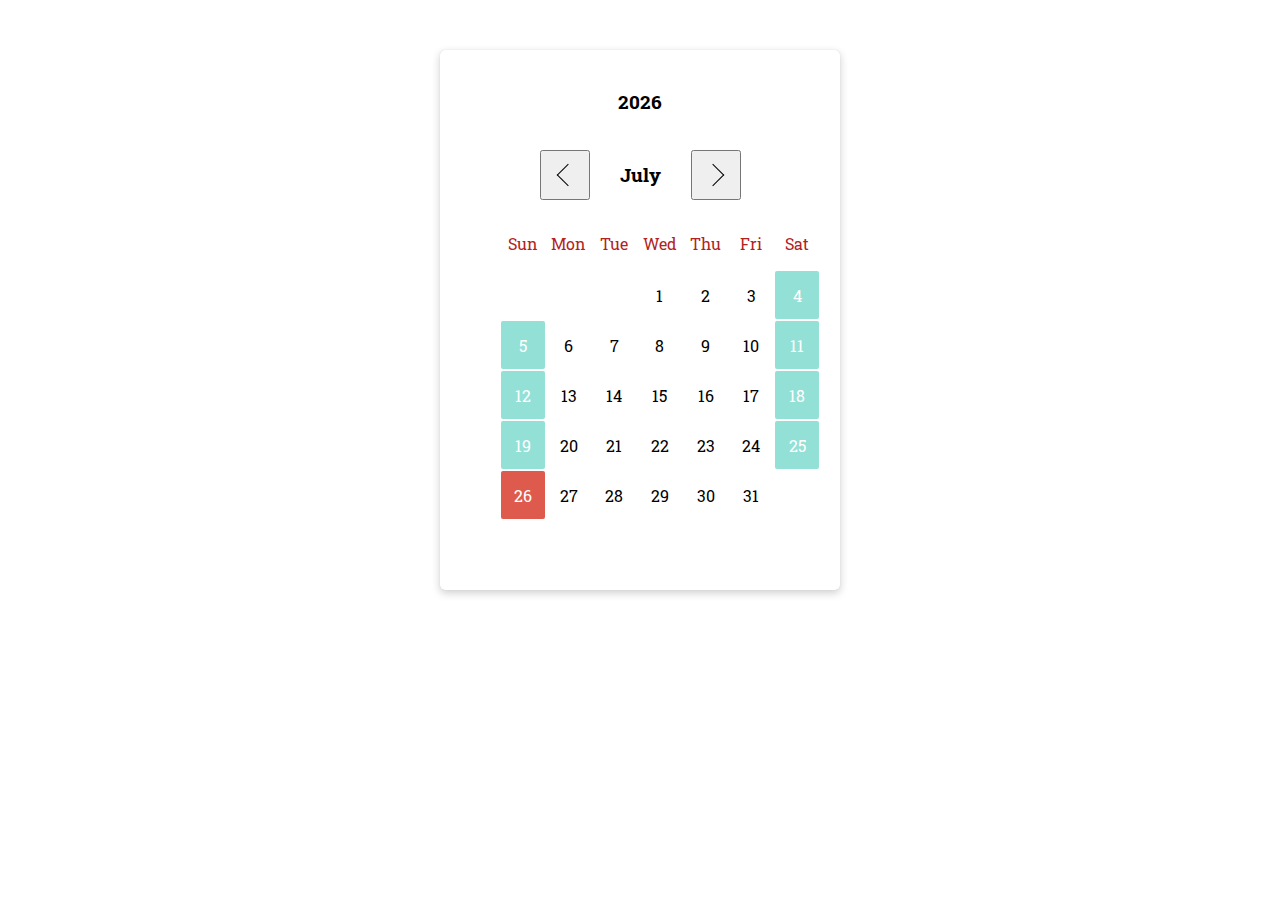
<file: calendar/index.html>
<!DOCTYPE html>
<html lang="en">
<head>
    <meta charset="UTF-8">
    <title>Calendar</title>
    <link rel="stylesheet" href="style.css">
</head>
<body>
<main>
    <div class="calendar-container">
        <h3 id="year"></h3>
        <div class="month-block">
            <button id="flip-month-back"></button>
            <h3 id="current-month"></h3>
            <button id="flip-month-next"></button>
        </div>

        <div id="days-of-week-names-container">
<!--            <ul class="days-of-week-names-list"></ul>-->
        </div>

        <div class="weekday-wrap">
            <div id="days-of-week-container"></div>
<!--            <ul class="days-of-week">-->
<!--&lt;!&ndash;                <li class="day-of-week-item">M</li>&ndash;&gt;-->
<!--            </ul>-->
            <div id="weekday-container">

            </div>
        </div>
    </div>
</main>
<script src="index.js"></script>
</body>
</html>
</file>
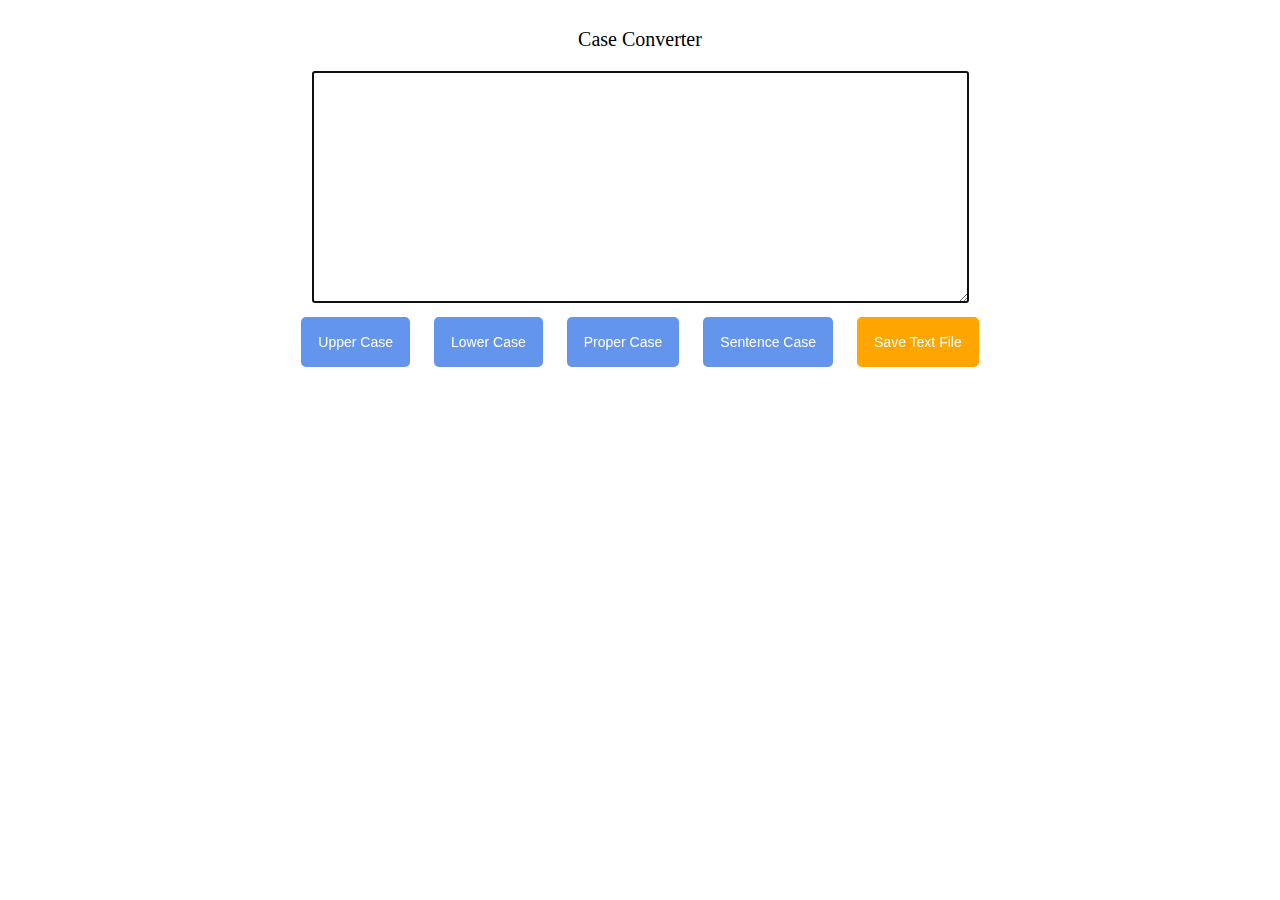
<file: case converter/index.html>
<!DOCTYPE html>
<html lang="en">
<head>
    <meta charset="UTF-8">
    <title>Title</title>
    <link rel="stylesheet" href="style.css">
</head>
<body>
<main>
    <div class="main-container">
        <div class="textarea-wrap">
            <div class="title">Case Converter</div>
            <form>
                <textarea autofocus id="textarea" cols="60" rows="10"></textarea>
            </form>
        </div>

        <div class="button-wrap">
            <button id="upper-case">Upper Case</button>
            <button id="lower-case">Lower Case</button>
            <button id="proper-case">Proper Case</button>
            <button id="sentence-case">Sentence Case</button>
            <button id="save-text-file">Save Text File</button>
        </div>
    </div>
</main>
<script src="index.js"></script>
</body>
</html>
</file>
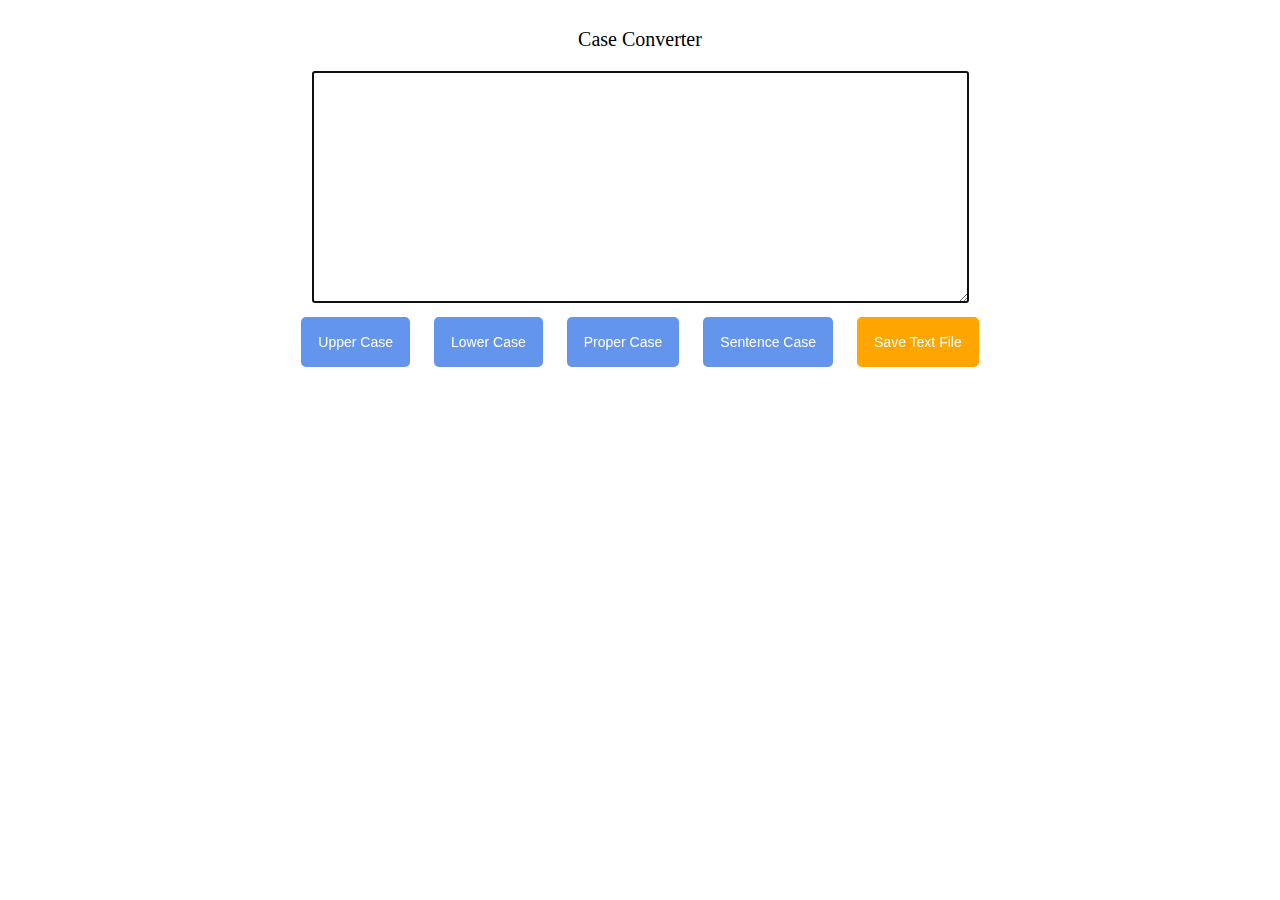
<file: case-converter/index.html>
<!DOCTYPE html>
<html lang="en">
<head>
    <meta charset="UTF-8">
    <title>Title</title>
    <link rel="stylesheet" href="style.css">
</head>
<body>
<main>
    <div class="main-container">
        <div class="textarea-wrap">
            <div class="title">Case Converter</div>
            <form>
                <textarea autofocus id="textarea" cols="60" rows="10"></textarea>
            </form>
        </div>

        <div class="button-wrap">
            <button class="button" id="upper-case">Upper Case</button>
            <button class="button" id="lower-case">Lower Case</button>
            <button class="button" id="proper-case">Proper Case</button>
            <button class="button" id="sentence-case">Sentence Case</button>
            <button class="button" id="save-text-file">Save Text File</button>
        </div>
    </div>
</main>
<script src="index.js"></script>
</body>
</html>
</file>
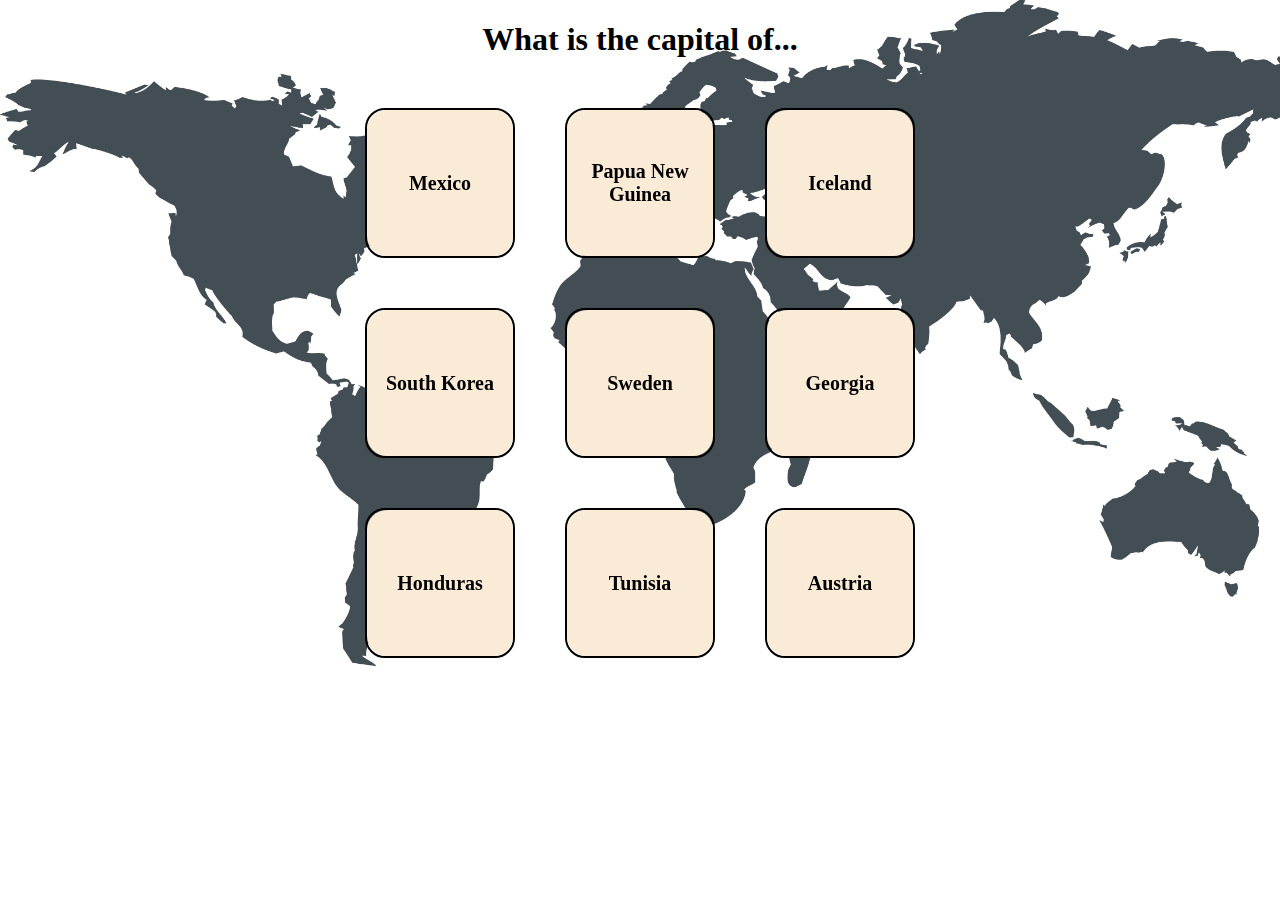
<file: flashcards/index.html>
<!DOCTYPE html>
<html lang="en">
<head>
    <meta charset="UTF-8">
    <title>Title</title>
    <link rel="stylesheet" href="style.css">
</head>
<body>
    <h1>What is the capital of...</h1>
    <div class="country-list">
        <div class="card">
            <div class="front country-name_wrap">
                <p class="country-name">Mexico</p>
            </div>
            <div class="back country-name_wrap">
                <p class="country-name">Mexico City</p>
            </div>
        </div>

        <div class="card">
            <div class="front country-name_wrap">
                <p class="country-name">Papua New Guinea</p>
            </div>
            <div class="back country-name_wrap">
                <p class="country-name">Port Moresby</p>
            </div>
        </div>

        <div class="card">
            <div class="front country-name_wrap">
                <p class="country-name">Iceland</p>
            </div>
            <div class="back country-name_wrap">
                <p class="country-name">Reykjavík</p>
            </div>
        </div>

        <div class="card">
            <div class="front country-name_wrap">
                <p class="country-name">South Korea</p>
            </div>
            <div class="back country-name_wrap">
                <p class="country-name">Seoul</p>
            </div>
        </div>

        <div class="card">
            <div class="front country-name_wrap">
                <p class="country-name">Sweden</p>
            </div>
            <div class="back country-name_wrap">
                <p class="country-name">Stockholm</p>
            </div>
        </div>

        <div class="card">
            <div class="front country-name_wrap">
                <p class="country-name">Georgia</p>
            </div>
            <div class="back country-name_wrap">
                <p class="country-name">Tbilisi</p>
            </div>
        </div>

        <div class="card">
            <div class="front country-name_wrap">
                <p class="country-name">Honduras</p>
            </div>
            <div class="back country-name_wrap">
                <p class="country-name">Tegucigalpa</p>
            </div>
        </div>

        <div class="card">
            <div class="front country-name_wrap">
                <p class="country-name">Tunisia</p>
            </div>
            <div class="back country-name_wrap">
                <p class="country-name">Tunis</p>
            </div>
        </div>

        <div class="card">
            <div class="front country-name_wrap">
                <p class="country-name">Austria</p>
            </div>
            <div class="back country-name_wrap">
                <p class="country-name">Vienna</p>
            </div>
        </div>
    </div>
</body>
</html>
</file>
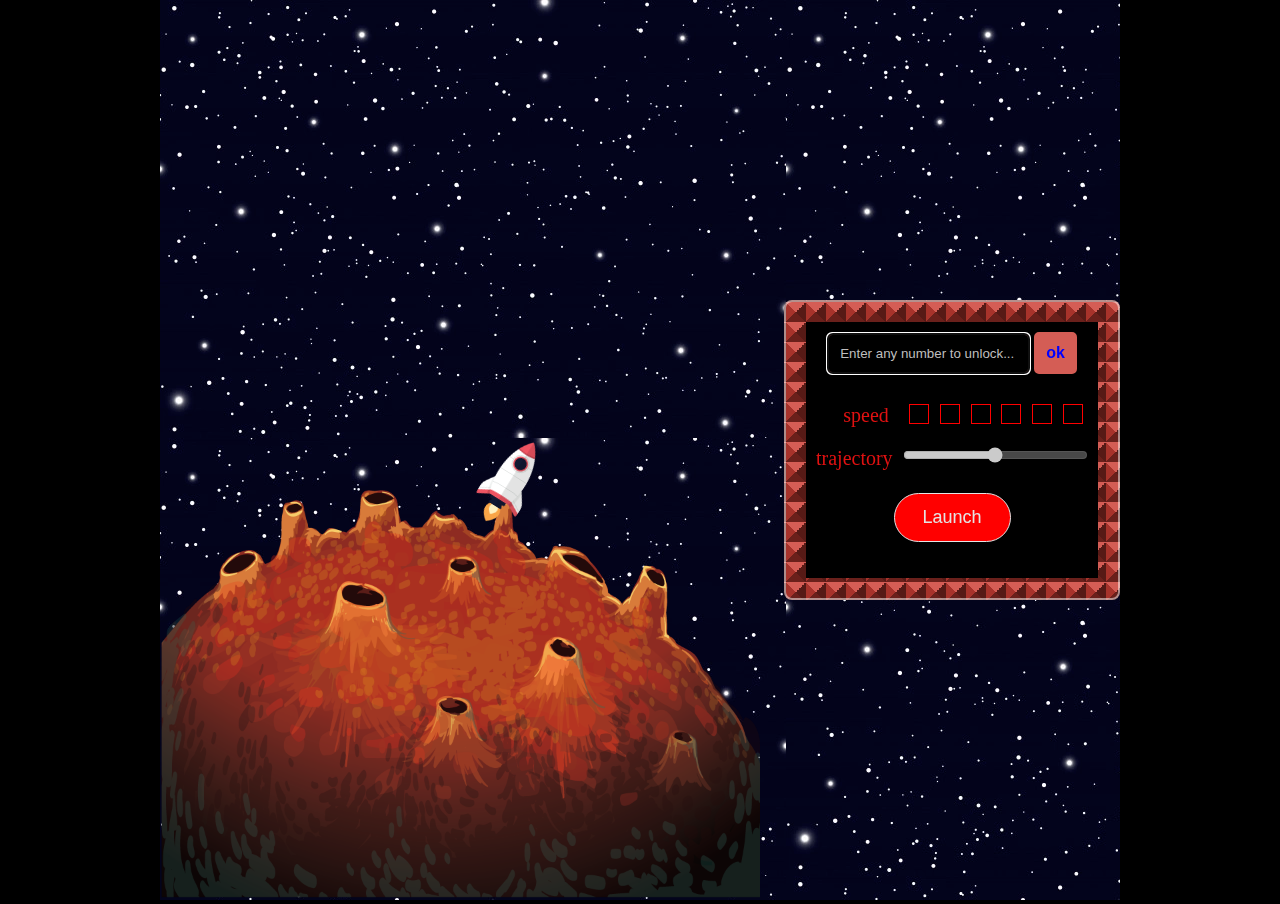
<file: rocket/index.html>
<!DOCTYPE html>
<html lang="en">
<head>
    <meta charset="UTF-8">
    <title>Open Space</title>
    <link rel="stylesheet" href="style.css">
    <link href="https://use.fontawesome.com/releases/v5.0.13/css/all.css" rel="stylesheet">
    <script src="index.js"></script>
</head>
<body>
    <div class="space">
        <div class="planet-area">
            <figure id="figure-mars">
                <img src="img/mars.png" alt="planet mars" class="planet">
            </figure>
            <figure id="figure-rocket">
                <img src="img/rocket.png" alt="rocket" class="rocket">
            </figure>
        </div>
        <div class="control-panel">
            <div class="control-panel__inner">
                <div class="control-panel__password-wrap">
                    <label>
                        <input autofocus id="password" type="password" placeholder="Enter any number to unlock...">
                    </label>
                    <label>
                        <input class="submit-btn" type="button" value="ok">
                    </label>
                </div>

                <div class="check-buttons">
                    <div>
                        <i class="fas fa-star"></i>
                        <div class="control-panel__text">speed</div>
                    </div>
                    <label><input type="checkbox" class="input-checkbox" disabled></label>
                    <label><input type="checkbox" class="input-checkbox" disabled></label>
                    <label><input type="checkbox" class="input-checkbox" disabled></label>
                    <label><input type="checkbox" class="input-checkbox" disabled></label>
                    <label><input type="checkbox" class="input-checkbox" disabled></label>
                    <label><input type="checkbox" class="input-checkbox" disabled></label>
                </div>

                <div class="levers">
                    <label for="input-range" class="control-panel__text">trajectory</label>
                    <input id="input-range" type="range" disabled class="input-range"
                           min="-180" max="180" value="0" step="0.01">
                </div>
                <input type="button" disabled class="launch-btn" value="Launch">
            </div>
        </div>
    </div>
</body>
</html>
</file>
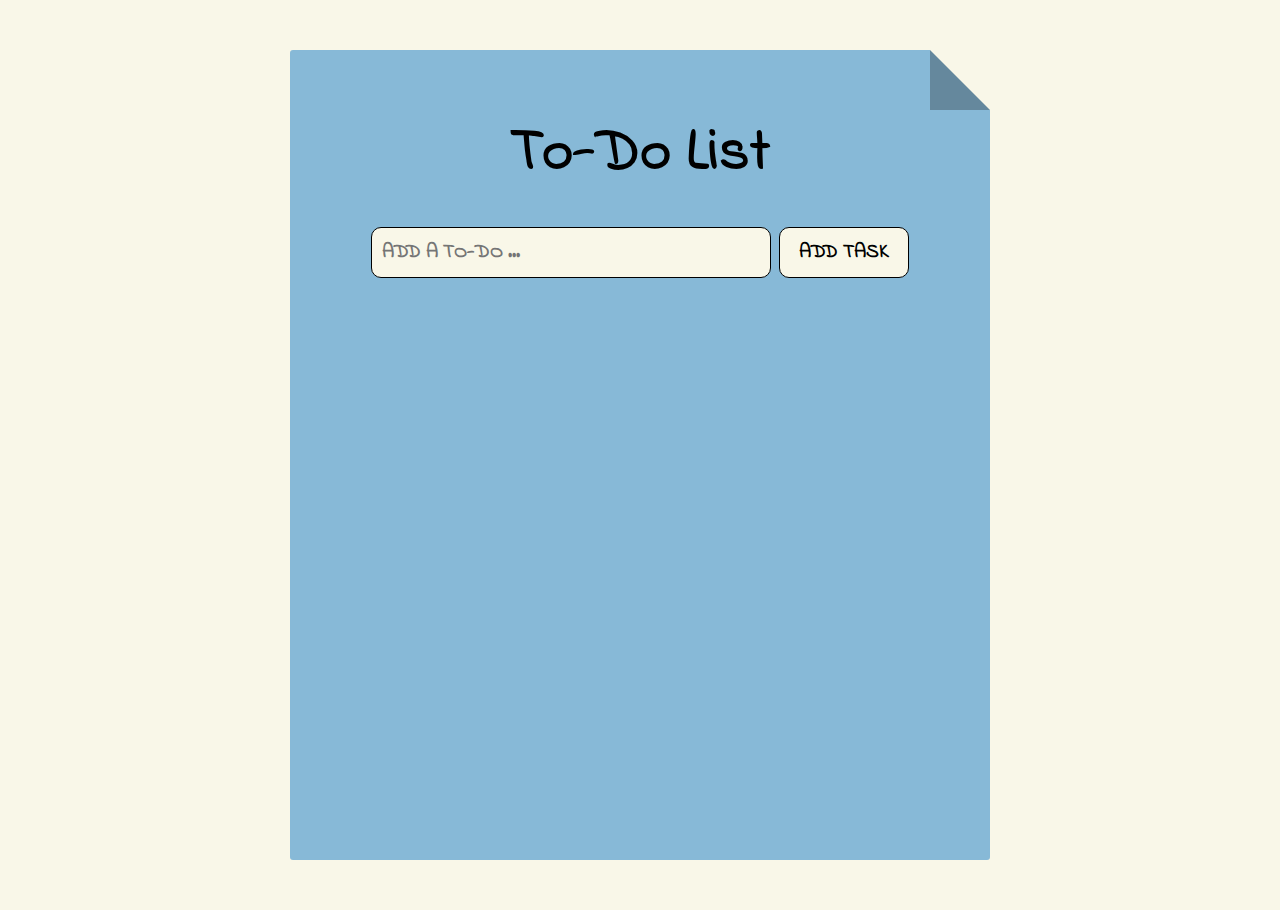
<file: to-do-list/index.html>
<!doctype html>
<html lang="en">
<head>
    <meta charset="UTF-8">
    <title>To-Do List</title>
    <link rel="stylesheet" href="style.css">
    <link rel="stylesheet" href="style.css">
    <meta charset="UTF-8">
    <link href="https://use.fontawesome.com/releases/v5.0.13/css/all.css" rel="stylesheet">
    <meta name="viewport" content="width=device-width, initial-scale=1">
    <link href="https://fonts.googleapis.com/css2?family=Indie+Flower&display=swap" rel="stylesheet">
</head>
<body>
<div class="layout">
    <h1>To-Do List</h1>
    <label>
        <input type="text" autofocus placeholder="Add a to-do ..." id="input-task">
    </label>
    <button id="add-task-button">Add task</button>
    <ul id="task-list">
<!--        <li class="task-item">-->
<!--            <label class="check-task_label">-->
<!--                <input type="checkbox" class="input-check-task">-->
<!--                <i class="fas fa-check"></i>-->
<!--                <span class="task">Email David</span>-->
<!--            </label>-->
<!--            <button class="delete-btn">-->
<!--                <i class="fas fa-plus-circle"></i>-->
<!--            </button>-->
<!--        </li>-->
<!--        <li class="task-item">-->
<!--            <label class="check-task_label">-->
<!--                <input type="checkbox" class="input-check-task">-->
<!--                <i class="fas fa-check"></i>-->
<!--                <span class="task">Create an ideal users personal guide</span>-->
<!--            </label>-->
<!--            <button class="delete-btn">-->
<!--                <i class="fas fa-plus-circle"></i>-->
<!--            </button>-->
<!--        </li>-->
<!--        <li class="task-item">-->
<!--            <label class="check-task_label">-->
<!--                <input type="checkbox" class="input-check-task">-->
<!--                <i class="fas fa-check"></i>-->
<!--                <span class="task">Set up A/B test</span>-->
<!--            </label>-->
<!--            <button class="delete-btn">-->
<!--                <i class="fas fa-plus-circle"></i>-->
<!--            </button>-->
<!--        </li>-->
    </ul>
</div>

<script src="index.js"></script>
</body>
</html>
</file>
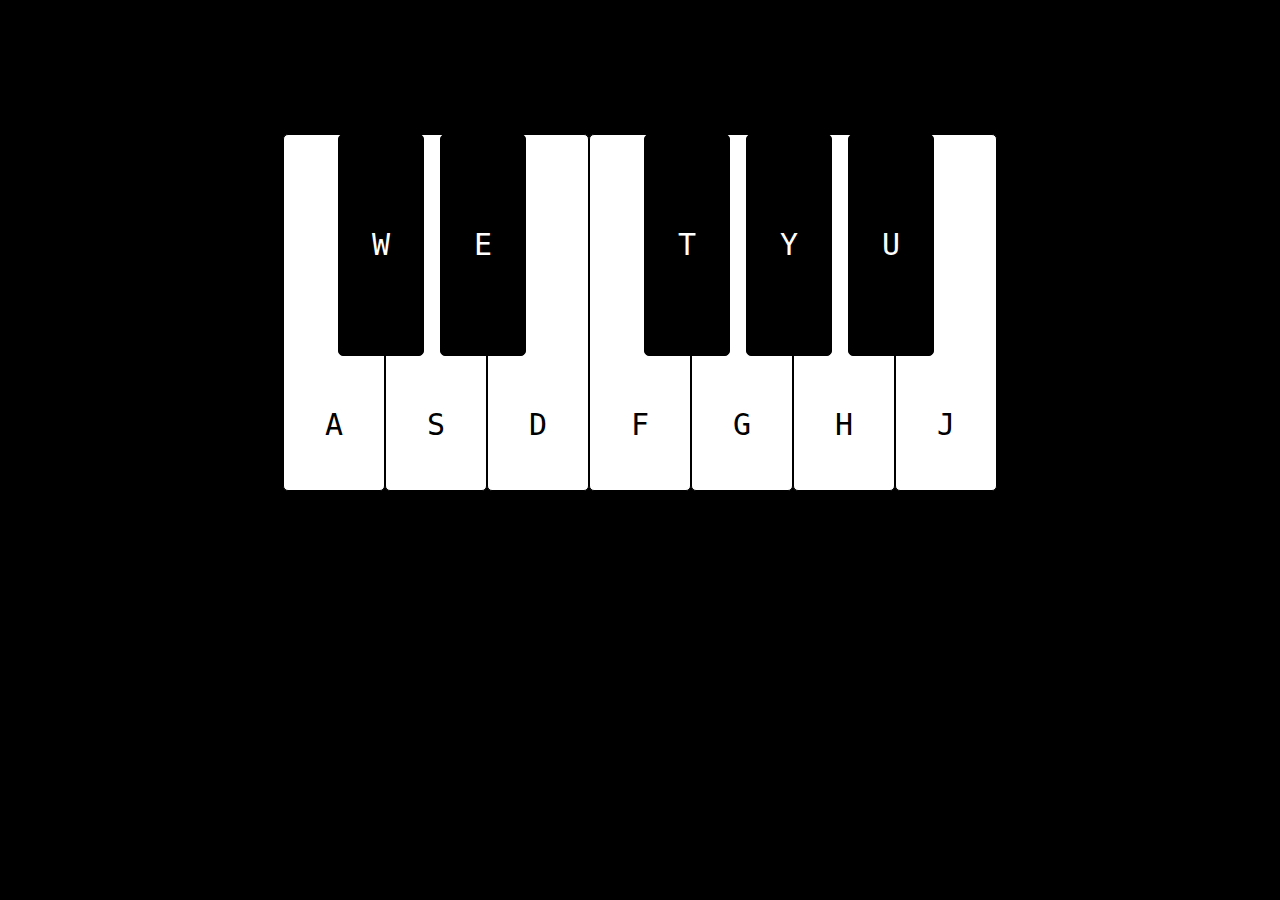
<file: virtual-piano/index.html>
<!DOCTYPE html>
<html>
<head>
    <meta charset="utf-8">
    <title>Virtual Piano</title>
    <link rel="stylesheet" href="style.css">
</head>
<body>
<div id="container" class="container">
    <div class="keys-wrap white-keys">
        <kbd class="piano-key">A</kbd>
        <kbd class="piano-key">S</kbd>
        <kbd class="piano-key">D</kbd>
        <kbd class="piano-key">F</kbd>
        <kbd class="piano-key">G</kbd>
        <kbd class="piano-key">H</kbd>
        <kbd class="piano-key">J</kbd>
    </div>

    <div class="keys-wrap black-keys">
        <kbd class="piano-key">W</kbd>
        <kbd class="piano-key">E</kbd>
        <kbd class="piano-key" style="visibility: hidden"></kbd>
        <kbd class="piano-key">T</kbd>
        <kbd class="piano-key">Y</kbd>
        <kbd class="piano-key">U</kbd>
    </div>
</div>
<script src="index.js"></script>
</body>
</html>
</file>
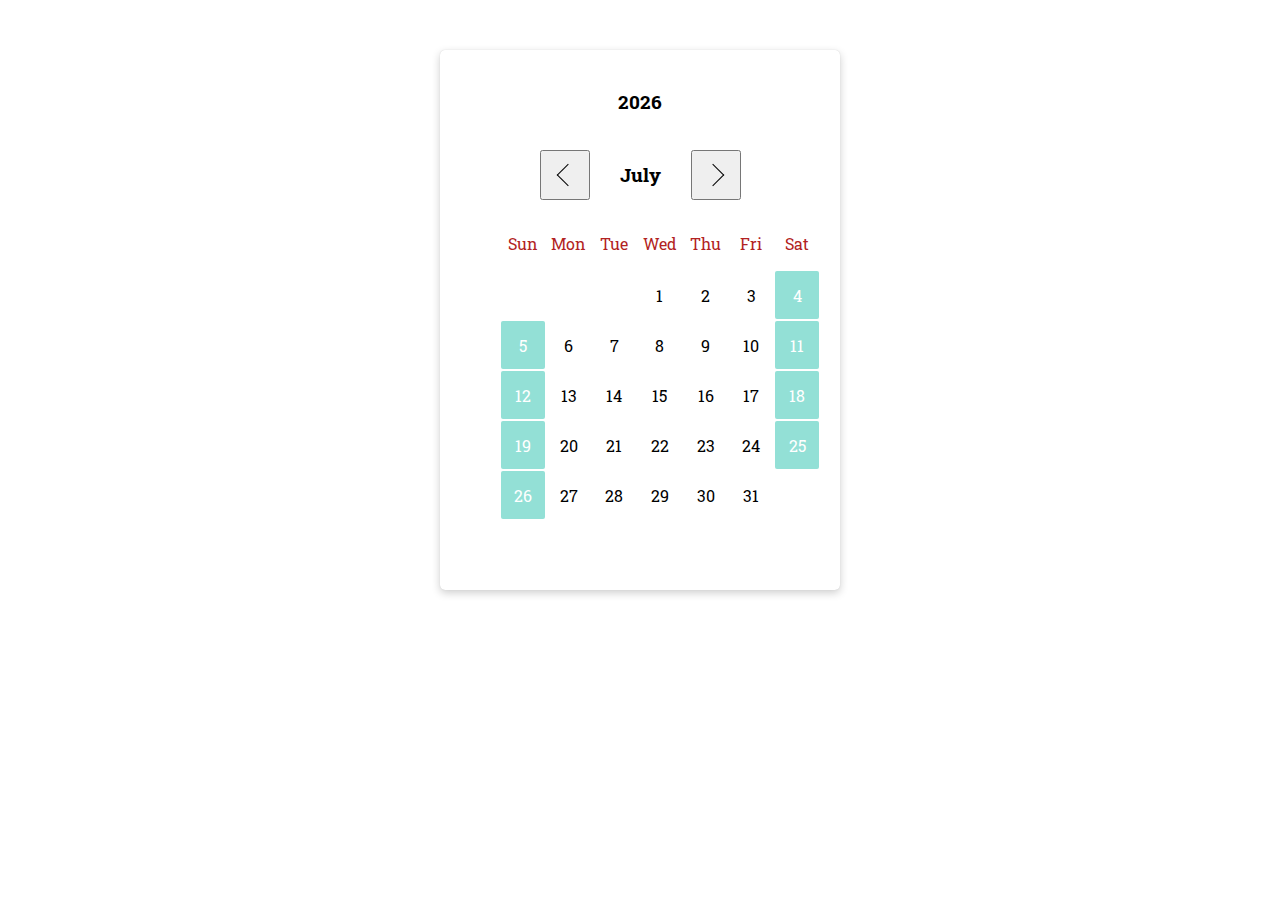
<file: Calendar/my-calendar.html>
<!DOCTYPE html>
<html lang="en">
<head>
    <meta charset="UTF-8">
    <title>Calendar</title>
    <link rel="stylesheet" href="my-calendar.css">
</head>
<body>
<main>
    <div class="calendar-container">
        <h3 id="year"></h3>
        <div class="month-block">
            <button id="flip-month-back"></button>
            <h3 id="current-month"></h3>
            <button id="flip-month-next"></button>
        </div>

        <div id="days-of-week-names-container">
<!--            <ul class="days-of-week-names-list"></ul>-->
        </div>

        <div class="weekday-wrap">
            <div id="days-of-week-container"></div>
<!--            <ul class="days-of-week">-->
<!--&lt;!&ndash;                <li class="day-of-week-item">M</li>&ndash;&gt;-->
<!--            </ul>-->
            <div id="weekday-container">

            </div>
        </div>
    </div>
</main>
<script src="calendar.js"></script>
</body>
</html>
</file>
<file: calendar/style.css>
@import url(https://fonts.googleapis.com/css?family=Roboto+Slab);

body {
    font-family: 'Roboto Slab', serif;
}

main {
    height: 100%;
    background-size: contain;
    text-align: center;
}

.calendar-container {
    box-shadow: 0 0 1px 0 #cecece, 0 3px 8px #cecece;
    padding: 20px;
    box-sizing: border-box;
    border-radius: 5px;
    text-align: center;
    max-width: 400px;
    margin: 50px auto;
}

.weekday-item {
    display: flex;
    align-items: center;
    cursor: pointer;
    justify-content: center;
    border-radius: 2px;
    margin: 1px;
}

.weekday-item:hover {
    color: #ffffff;
    background: #dea291;
}

#weekday-list {
    list-style: none;
    display: grid;
    grid-template-columns: repeat(7, 1fr);
    grid-template-rows: repeat(6, 50px);
    margin: auto;
}

.month-block {
    display: flex;
    justify-content: center;
    align-items: center;
}

.weekend {
    background: #93e0d6;
    color: #ffffff;
}

.today {
    background: #de5a4c;
    color: #ffffff;
}

#current-month {
    margin: 30px;
}

button {
    width: 50px;
    height: 50px;
    cursor: pointer;
}

.days-of-week-names-list {
    display: grid;
    grid-template-columns: repeat(7, 1fr);
    list-style: none;
    color: firebrick;
}

#flip-month-back {
    position: relative;
}

#flip-month-back::before {
    content: "";
    width: 15px;
    height: 15px;
    border-left: 1px solid;
    border-bottom: 1px solid;
    position: absolute;
    top: 0;
    left: 6px;
    right: 0;
    bottom: 0;
    margin: auto;
    transform: rotate(45deg);
}

#flip-month-next {
    position: relative;
}

#flip-month-next::before {
    content: "";
    width: 15px;
    height: 15px;
    border-top: 1px solid;
    border-right: 1px solid;
    position: absolute;
    top: 0;
    right: 6px;
    left: 0;
    bottom: 0;
    margin: auto;
    transform: rotate(45deg);
}
</file>
<file: case converter/style.css>
#textarea {
    padding: 20px;
    font-size: 16px;
}

button {
    padding: 15px;
    border-radius: 5px;
    font-size: 14px;
    background-color: cornflowerblue;
    color: white;
    border: 2px solid transparent;
    margin: 0 10px;
}

button:hover {
    background-color: white;
    color: cornflowerblue;
    border: 2px solid cornflowerblue;
}

.textarea-wrap {
    margin-bottom: 10px;
}

.main-container {
    text-align: center;
    padding: 20px;
}

.title {
    margin-bottom: 20px;
    font-size: 20px;
}

#save-text-file {
    background-color: orange;
    cursor: pointer;
}
</file>
<file: case-converter/style.css>
#textarea {
    padding: 20px;
    font-size: 16px;
}

.button {
    padding: 15px;
    border-radius: 5px;
    font-size: 14px;
    background-color: cornflowerblue;
    color: white;
    border: 2px solid transparent;
    margin: 0 10px;
    cursor: pointer;
}

.button:hover {
    background-color: white;
    color: cornflowerblue;
    border: 2px solid cornflowerblue;
}

.textarea-wrap {
    margin-bottom: 10px;
}

.main-container {
    text-align: center;
    padding: 20px;
}

.title {
    margin-bottom: 20px;
    font-size: 20px;
}

#save-text-file {
    background-color: orange;
}
</file>
<file: flashcards/style.css>
body {
    background-image: url(world.png);
    background-repeat: no-repeat;
    background-size: cover;
    text-align: center;
}

.country-list {
    display: grid;
    grid-template-columns: repeat(3, 150px);
    grid-template-rows: repeat(3, 150px);
    grid-gap: 50px;
    justify-content: center;
    perspective: 1000px;
}


.card {
    border: 2px solid;
    position: relative;
    transition: transform 1s linear;
    transform-style: preserve-3d;
    cursor: pointer;
    will-change: transform;
    border-radius: 20px;
}

.front {
    position: absolute;
    width: 100%;
    height: 100%;
    background-color: antiquewhite;
    border-radius: 20px;
    backface-visibility: hidden;
}

.back {
    position: absolute;
    transform: rotateY(180deg);
    width: 100%;
    height: 100%;
    font-weight: bold;
    border-radius: 20px;
    background-color: orange;
    backface-visibility: hidden;
    color: white;
    border: double 3px; solid: white;
}

.country-name {
    font-weight: bold;
    font-size: 20px;
}

.card:hover {
    color: orange;
    transform: scale(1.1) rotateY(180deg);
    border: double 2px; solid: orange;
}

h1 {
    margin-bottom: 50px;
}

.country-name_wrap {
    display: flex;
    justify-content: center;
    box-sizing: border-box;
    align-items: center;
}
</file>
<file: rocket/style.css>
@import url("https://fonts.googleapis.com/css?family=Architects+Daughter|Caveat+Brush|Rock+Salt");

* {
    margin: 0;
    padding: 0;
    box-sizing: border-box;
}

body, html {
    height: 100%;
}


body {
    background-color: black;
}

#figure-mars {
    height: 100%;
    position: relative;
}

#figure-mars img {
    width: 100%;
    height: 100%;
    object-fit: contain;
    object-position: left bottom;
}

.space {
    background: url(img/space.png);
    width: 100%;
    min-height: 100%;
    margin: auto;
    position: relative;
    grid-template-columns: 65% 35%;
    display: grid;
    grid-template-rows: repeat(3, calc(100vh/3));
    max-width: 960px;
}

.planet-area {
    position: relative;
    grid-column: 1;
    grid-row-start: 2;
    grid-row-end: 4;
}

.control-panel__inner {
    background-color: black;
    height: 100%;
    padding: 10px;
}

#password {
    color: #d45d55;
    border: 2px solid #d45d55;
    background-color: black;
    padding: 11px;
    min-width: 200px;
    border-radius: 5px;
}

#password::-webkit-input-placeholder {
     color: #bfbebe;
 }

#password::-moz-placeholder {
    color: #bfbebe;
 }

#password:-ms-input-placeholder {
    color: #bfbebe;
 }

#password:-moz-placeholder {
    color: #bfbebe;
 }


.control-panel {
    height: 300px;
    border: 2px solid rgba(255, 255, 255, .5);
    border-radius: .5em;
    padding: 20px;
    grid-column: 2;
    grid-row: 2;
    text-align: center;
    background: linear-gradient(315deg, transparent 75%, #d45d55 0)-10px 0,
    linear-gradient(45deg, transparent 75%, #d45d55 0)-10px 0,
    linear-gradient(135deg, #a7332b 50%, transparent 0) 0 0,
    linear-gradient(45deg, #6a201b 50%, #561a16 0) 0 0 #561a16;
    background-size: 20px 20px;linear-gradient();
}

.control-panel input {
    margin-bottom: 10px;
}

.submit-btn {
    background-color: #d45d55;
    color: blue;
    padding: 10px;
    cursor: pointer;
    font-weight: bold;
    border: 2px solid #d45d55;
    border-radius: 5px;
    font-size: 16px;
}

.submit-btn:hover {
    color: white;
}

#figure-rocket {
    width: 16%;
    position: absolute;
    top: 132px;
    background-size: contain;
    background-repeat: no-repeat;
    left: 300px;
}

.rocket {
    transform: rotate(
            32deg
    );
}

#figure-rocket img {
    width: 100%;
    height: 100%;
}

.levers {
    margin-bottom: 20px;
    display: flex;
    flex-direction: revert;
    flex-wrap: nowrap;
}

.levers input {
    width: 200px;
}

.check-buttons {
    margin: 20px 0 20px 0;
    display: flex;
    flex-direction: row;
    justify-content: space-around;
}

.check-buttons label {
    width: 20px;
    height: 20px;
    background: black;
    border: 1px solid red;
}

.launch-btn {
    border-radius: 30px;
    background: red;
    color: #e5e3e3;
    border: 1px solid #e5e3e3;
    margin: auto;
    padding: 13px;
    min-width: 117px;
    cursor: pointer;
    font-size: 18px;
}

.launch-btn:hover {
    color: white;
    border: 1px solid white;
}

.input-range {
    cursor: pointer;
}

.launch-btn:disabled {
    cursor: default;
    color: #e5e3e3;
    border: 1px solid #e5e3e3;
}


.control-panel__text{
    color: #e11111;
    display: inline-block;
    font-size: 20px;
    margin-right: 10px;
}

.control-panel__text:hover {
    color: red;
}

.input-checkbox:checked {
    background: #e11111;
}

.input-checkbox {
    appearance: none;
    width: 20px;
    height: 20px;
}
</file>
<file: to-do-list/style.css>
* {
    margin: 0;
    padding: 0;
    box-sizing: border-box;
}

input {
    outline: none;
}

.layout {
    max-width: 700px;
    padding: 60px;
    margin: 50px auto;
    background-color: #87b9d7;
    height: 100%;
    min-height: 90vh;
    position: relative;
    border-radius: 3px;
}

h1 {
    margin-bottom: 30px;
}

#add-task-button,
#input-task {
    text-transform: uppercase;
    padding: 10px;
    border-radius: 10px;
    border: 1px solid black;
    background: #F9F7E8;
    font-weight: bold;
    font-size: 20px;
}

#add-task-button {
    width: 130px;
    cursor: pointer;
}

#input-task {
    width: 400px;
}

#input-task:active {
    border: none;
}

#add-task-button:hover {
    border: 1px solid white;
    transform: scale(1.05);
}

body {
    text-align: center;
    font-family: 'Indie Flower', cursive;
    font-size: 30px;
    background: #F9F7E8;

}

#task-list {
    list-style: none;
    text-align: left;
    margin-top: 50px;
}

#add-task-button {
    font-family: 'Indie Flower', sans-serif;
}

.fa-plus-circle {
    background: transparent;
    cursor: pointer;
    transform: rotate(45deg);
    font-size: 30px;
    border: none;
    color: #dd482f;
}

button .fas {
    opacity: 80%;
}

button, button:active, button:focus { outline: none; }

.delete-btn {
    border-radius: 20px;
    border: 1px solid white;
}

button .fas:hover {
    opacity: 100%;
}

.task-item {
    margin-bottom: 20px;
    cursor: pointer;
    display: flex;
    align-items: center;
    justify-content: space-between;
    position: relative;
}

.task {
    opacity: 75%;
}

.task-item:after {
    content: '';
    width: 80%;
    position: absolute;
    height: 1px;
    color: white;
    position: absolute;
    bottom: 0;
    left: 40px;
    background: white;
    opacity: 60%;
}

.task:hover {
    cursor: pointer;
    opacity: 100%;
}

.input-check-task {
    display: none;
}

.check-task_label {
    margin-right: 30px;
}

.check-task_label .fa-check {
    opacity: 60%;
    font-size: 18px;
    margin-right: 22px;
}

.check-task_label .fa-check:hover {
    opacity: 100%;
    cursor: pointer;
}

#input-task {
    font-family: 'Indie Flower', sans-serif;

}

.decor-text {
    text-decoration: line-through;
}

input:checked {
    text-decoration: line-through;
}

.layout:before {
    content:"";
    position: absolute;
    top: 0px;
    right: 0px;
    border-style: solid;
    border-width: 0 60px 60px 0;
    border-color: #F9F7E8 #F9F7E8 #65889d #F9F7E8;

}
</file>
<file: virtual-piano/style.css>
body {
    background-color: black;
    text-align: center;
}

.piano-key {
    background-color: white;
    display: inline-block;
    border-radius: 5px;
    font-size: 30px;
    vertical-align: middle;
    text-align: center;
    border: 1px solid;
    padding: 20px;
}


.container {
    display: inline-block;
    margin: 10% auto;
    border: 1px;
    position: relative;
}

.keys-wrap {
    display: flex;
    flex-wrap: nowrap;
}

.white-keys .piano-key {
    height: 35vh;
    width: 60px;
    line-height: 60vh;
}

.black-keys .piano-key{
    color: white;
    background-color: black;
    height: 20vh;
    width: 44px;
    margin: 0 8px;
    line-height: 20vh;
    border: 1px solid black;
}

.black-keys {
    position: absolute;
    top: 0;
    left: 47px;

}

#invisible-key {
    visibility: hidden;
    background-color: white;
    display: inline-block;
    border-radius: 5px;
    font-size: 30px;
    vertical-align: middle;
    text-align: center;
    border: 1px solid;
    padding: 20px;
}

.active-key {
    transform: scale(1.1);
}

.invisible-key {
    position: relative;
}

#invisible-key:after {
    content: '';
    display: inline-block;
    top: 0;
    /*color: white;*/
    background-color: black;
    height: 20vh;
    width: 44px;
    margin: 0 8px;
    line-height: 20vh;
    border: 1px solid black;
}
</file>
<file: Calendar/my-calendar.css>
@import url(https://fonts.googleapis.com/css?family=Roboto+Slab);

body {
    font-family: 'Roboto Slab', serif;
}

main {
    height: 100%;
    background-size: contain;
    text-align: center;
}

.calendar-container {
    box-shadow: 0 0 1px 0 #cecece, 0 3px 8px #cecece;
    padding: 20px;
    box-sizing: border-box;
    border-radius: 5px;
    text-align: center;
    max-width: 400px;
    margin: 50px auto;
}

.weekday-item {
    display: flex;
    align-items: center;
    cursor: pointer;
    justify-content: center;
    border-radius: 2px;
    margin: 1px;
}

.weekday-item:hover {
    color: #ffffff;
    background: #dea291;
}

#weekday-list {
    list-style: none;
    display: grid;
    grid-template-columns: repeat(7, 1fr);
    grid-template-rows: repeat(6, 50px);
    margin: auto;
}

.today {
    background: #de5a4c;
    color: #ffffff;
}


.month-block {
    display: flex;
    justify-content: center;
    align-items: center;
}

.weekend {
    background: #93e0d6;
    color: #ffffff;
}

#current-month {
    margin: 30px;
}

button {
    width: 50px;
    height: 50px;
    cursor: pointer;
}

.days-of-week-names-list {
    display: grid;
    grid-template-columns: repeat(7, 1fr);
    list-style: none;
    color: firebrick;
}

#flip-month-back {
    position: relative;
}

#flip-month-back::before {
    content: "";
    width: 15px;
    height: 15px;
    border-left: 1px solid;
    border-bottom: 1px solid;
    position: absolute;
    top: 0;
    left: 6px;
    right: 0;
    bottom: 0;
    margin: auto;
    transform: rotate(45deg);
}

#flip-month-next {
    position: relative;
}

#flip-month-next::before {
    content: "";
    width: 15px;
    height: 15px;
    border-top: 1px solid;
    border-right: 1px solid;
    position: absolute;
    top: 0;
    right: 6px;
    left: 0;
    bottom: 0;
    margin: auto;
    transform: rotate(45deg);
}
</file>
